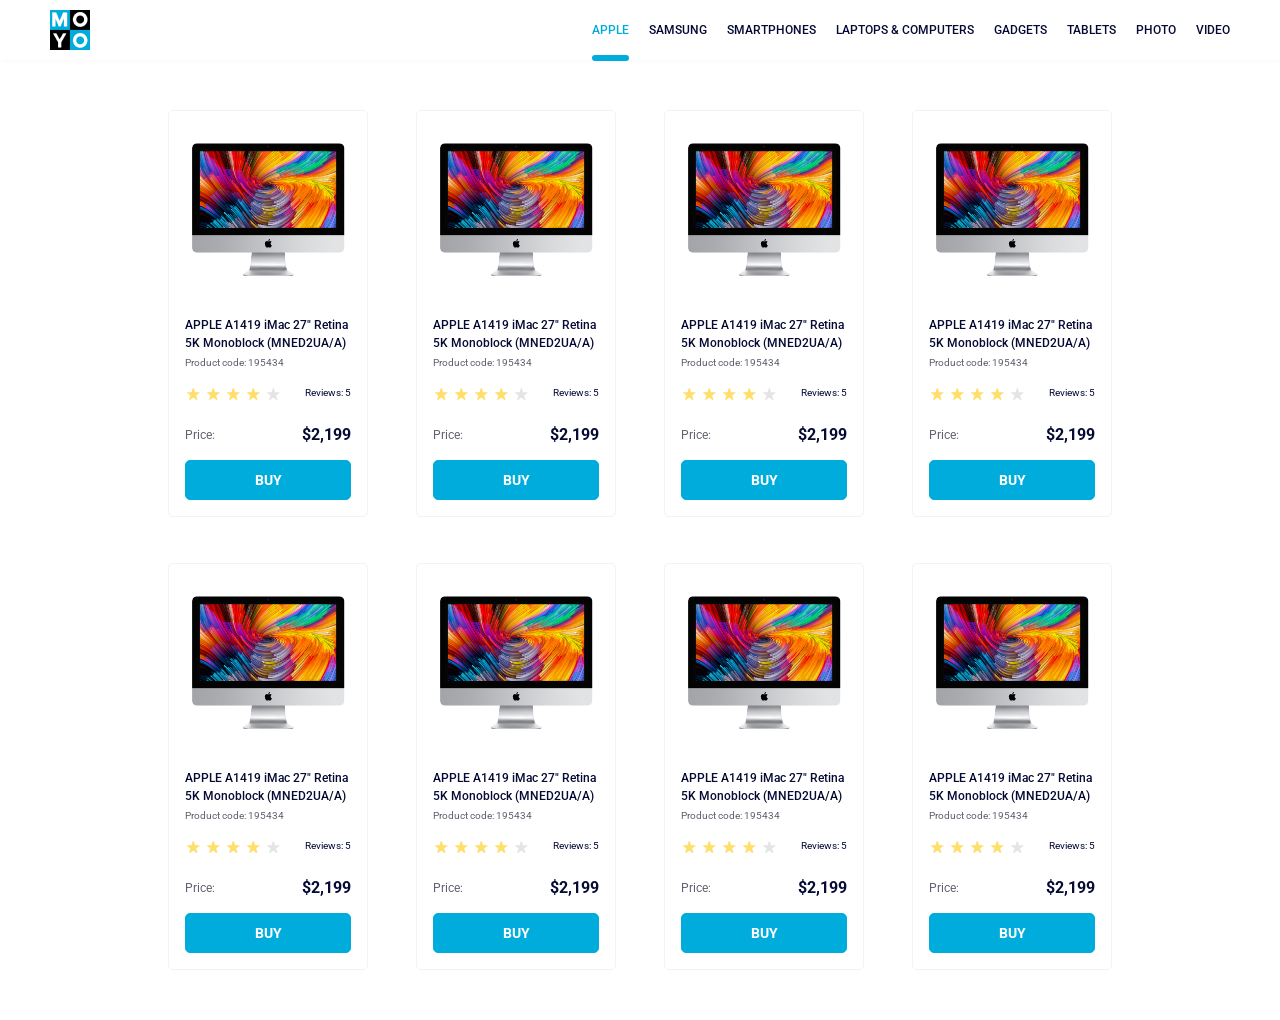
<file: index.html>
<!doctype html><html lang="en"><head><meta charset="utf-8"><meta name="viewport" content="width=device-width, initial-scale=1.0"><title>Catalog</title><link rel="preconnect" href="https://fonts.gstatic.com"><link href="https://fonts.googleapis.com/css2?family=Roboto:wght@400;500;700&display=swap" rel="stylesheet"><link rel="stylesheet" href="index.abd3d827.css"></head><body> <header class="header"> <a href="#" class="header__logo-link"> <img src="logo.eddae0ff.png" alt="Moyo header logo" class="header__logo"> </a> <nav class="nav"> <ul class="nav__list"> <li class="nav__item"> <a href="#" class="is-active nav__link"> Apple </a> </li> <li class="nav__item"> <a href="#" class="nav__link"> Samsung </a> </li> <li class="nav__item"> <a href="#" class="nav__link"> Smartphones </a> </li> <li class="nav__item"> <a href="#" class="nav__link" data-qa="nav-hover"> Laptops & Computers </a> </li> <li class="nav__item"> <a href="#" class="nav__link"> Gadgets </a> </li> <li class="nav__item"> <a href="#" class="nav__link"> Tablets </a> </li> <li class="nav__item"> <a href="#" class="nav__link"> Photo </a> </li> <li class="nav__item"> <a href="#" class="nav__link"> Video </a> </li> </ul> </nav> </header> <main> <div class="card-container"> <div class="card" data-qa="card"> <div class="card__image-wrapper"> <img class="card__image" src="imac.202c52ff.jpeg" alt="imac photo"> </div> <div class="card__info"> <div class="card__info-name"> APPLE A1419 iMac 27" Retina 5K Monoblock (MNED2UA/A) </div> <div class="card__info-code">Product code: 195434</div> </div> <div class="rating"> <div class="stars stars--4"> <div class="stars__star"></div> <div class="stars__star"></div> <div class="stars__star"></div> <div class="stars__star"></div> <div class="stars__star"></div> </div> <div class="rating__reviews">Reviews: 5</div> </div> <div class="price"> <div class="price__label">Price:</div> <div class="price__value">$2,199</div> </div> <div class="button-buy"> <a class="button-buy__link" href="#buy" data-qa="card-hover"> buy </a> </div> </div> <div class="card"> <div class="card__image-wrapper"> <img class="card__image" src="imac.202c52ff.jpeg" alt="imac photo"> </div> <div class="card__info"> <div class="card__info-name"> APPLE A1419 iMac 27" Retina 5K Monoblock (MNED2UA/A) </div> <div class="card__info-code">Product code: 195434</div> </div> <div class="rating"> <div class="stars stars--4"> <div class="stars__star"></div> <div class="stars__star"></div> <div class="stars__star"></div> <div class="stars__star"></div> <div class="stars__star"></div> </div> <div class="rating__reviews">Reviews: 5</div> </div> <div class="price"> <div class="price__label">Price:</div> <div class="price__value">$2,199</div> </div> <div class="button-buy"> <a class="button-buy__link" href="#buy"> buy </a> </div> </div> <div class="card"> <div class="card__image-wrapper"> <img class="card__image" src="imac.202c52ff.jpeg" alt="imac photo"> </div> <div class="card__info"> <div class="card__info-name"> APPLE A1419 iMac 27" Retina 5K Monoblock (MNED2UA/A) </div> <div class="card__info-code">Product code: 195434</div> </div> <div class="rating"> <div class="stars stars--4"> <div class="stars__star"></div> <div class="stars__star"></div> <div class="stars__star"></div> <div class="stars__star"></div> <div class="stars__star"></div> </div> <div class="rating__reviews">Reviews: 5</div> </div> <div class="price"> <div class="price__label">Price:</div> <div class="price__value">$2,199</div> </div> <div class="button-buy"> <a class="button-buy__link" href="#buy"> buy </a> </div> </div> <div class="card"> <div class="card__image-wrapper"> <img class="card__image" src="imac.202c52ff.jpeg" alt="imac photo"> </div> <div class="card__info"> <div class="card__info-name"> APPLE A1419 iMac 27" Retina 5K Monoblock (MNED2UA/A) </div> <div class="card__info-code">Product code: 195434</div> </div> <div class="rating"> <div class="stars stars--4"> <div class="stars__star"></div> <div class="stars__star"></div> <div class="stars__star"></div> <div class="stars__star"></div> <div class="stars__star"></div> </div> <div class="rating__reviews">Reviews: 5</div> </div> <div class="price"> <div class="price__label">Price:</div> <div class="price__value">$2,199</div> </div> <div class="button-buy"> <a class="button-buy__link" href="#buy"> buy </a> </div> </div> <div class="card"> <div class="card__image-wrapper"> <img class="card__image" src="imac.202c52ff.jpeg" alt="imac photo"> </div> <div class="card__info"> <div class="card__info-name"> APPLE A1419 iMac 27" Retina 5K Monoblock (MNED2UA/A) </div> <div class="card__info-code">Product code: 195434</div> </div> <div class="rating"> <div class="stars stars--4"> <div class="stars__star"></div> <div class="stars__star"></div> <div class="stars__star"></div> <div class="stars__star"></div> <div class="stars__star"></div> </div> <div class="rating__reviews">Reviews: 5</div> </div> <div class="price"> <div class="price__label">Price:</div> <div class="price__value">$2,199</div> </div> <div class="button-buy"> <a class="button-buy__link" href="#buy"> buy </a> </div> </div> <div class="card"> <div class="card__image-wrapper"> <img class="card__image" src="imac.202c52ff.jpeg" alt="imac photo"> </div> <div class="card__info"> <div class="card__info-name"> APPLE A1419 iMac 27" Retina 5K Monoblock (MNED2UA/A) </div> <div class="card__info-code">Product code: 195434</div> </div> <div class="rating"> <div class="stars stars--4"> <div class="stars__star"></div> <div class="stars__star"></div> <div class="stars__star"></div> <div class="stars__star"></div> <div class="stars__star"></div> </div> <div class="rating__reviews">Reviews: 5</div> </div> <div class="price"> <div class="price__label">Price:</div> <div class="price__value">$2,199</div> </div> <div class="button-buy"> <a class="button-buy__link" href="#buy"> buy </a> </div> </div> <div class="card"> <div class="card__image-wrapper"> <img class="card__image" src="imac.202c52ff.jpeg" alt="imac photo"> </div> <div class="card__info"> <div class="card__info-name"> APPLE A1419 iMac 27" Retina 5K Monoblock (MNED2UA/A) </div> <div class="card__info-code">Product code: 195434</div> </div> <div class="rating"> <div class="stars stars--4"> <div class="stars__star"></div> <div class="stars__star"></div> <div class="stars__star"></div> <div class="stars__star"></div> <div class="stars__star"></div> </div> <div class="rating__reviews">Reviews: 5</div> </div> <div class="price"> <div class="price__label">Price:</div> <div class="price__value">$2,199</div> </div> <div class="button-buy"> <a class="button-buy__link" href="#buy"> buy </a> </div> </div> <div class="card"> <div class="card__image-wrapper"> <img class="card__image" src="imac.202c52ff.jpeg" alt="imac photo"> </div> <div class="card__info"> <div class="card__info-name"> APPLE A1419 iMac 27" Retina 5K Monoblock (MNED2UA/A) </div> <div class="card__info-code">Product code: 195434</div> </div> <div class="rating"> <div class="stars stars--4"> <div class="stars__star"></div> <div class="stars__star"></div> <div class="stars__star"></div> <div class="stars__star"></div> <div class="stars__star"></div> </div> <div class="rating__reviews">Reviews: 5</div> </div> <div class="price"> <div class="price__label">Price:</div> <div class="price__value">$2,199</div> </div> <div class="button-buy"> <a class="button-buy__link" href="#buy"> buy </a> </div> </div> </div> </main> </body></html>
</file>
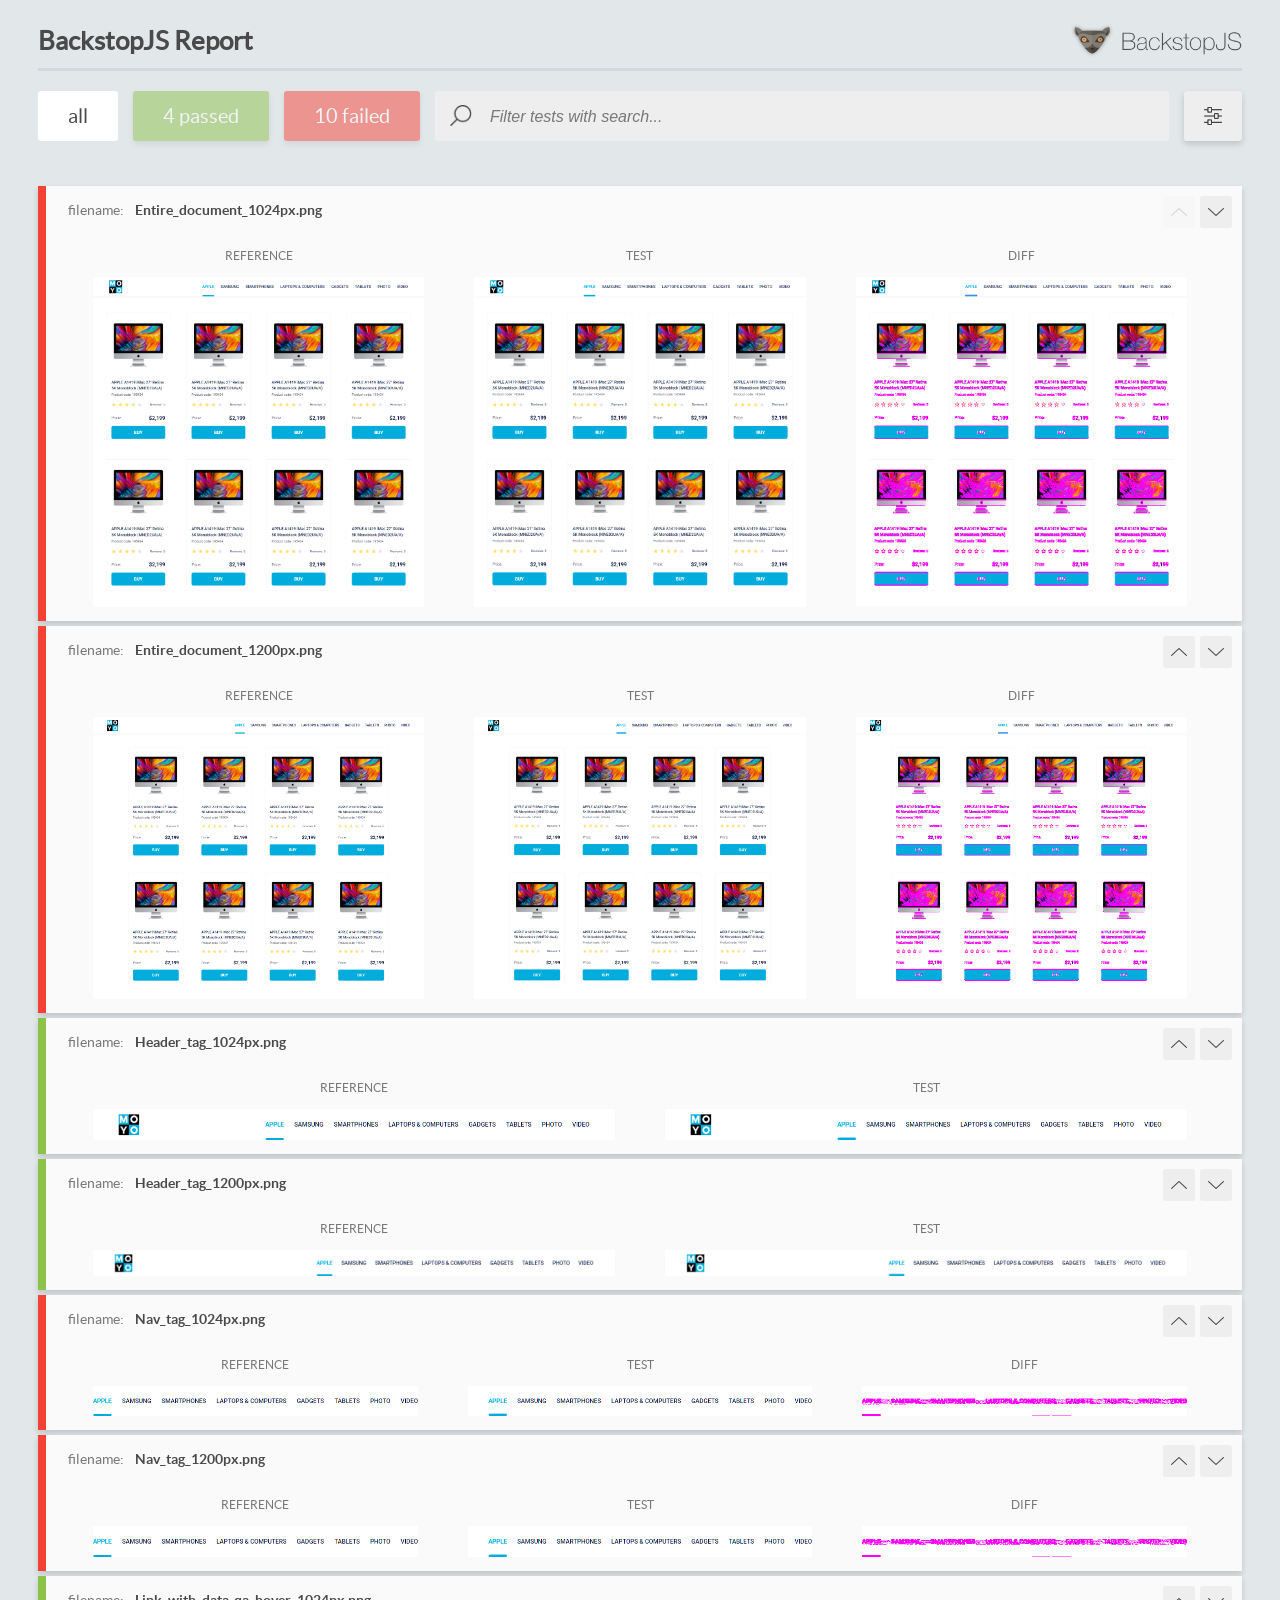
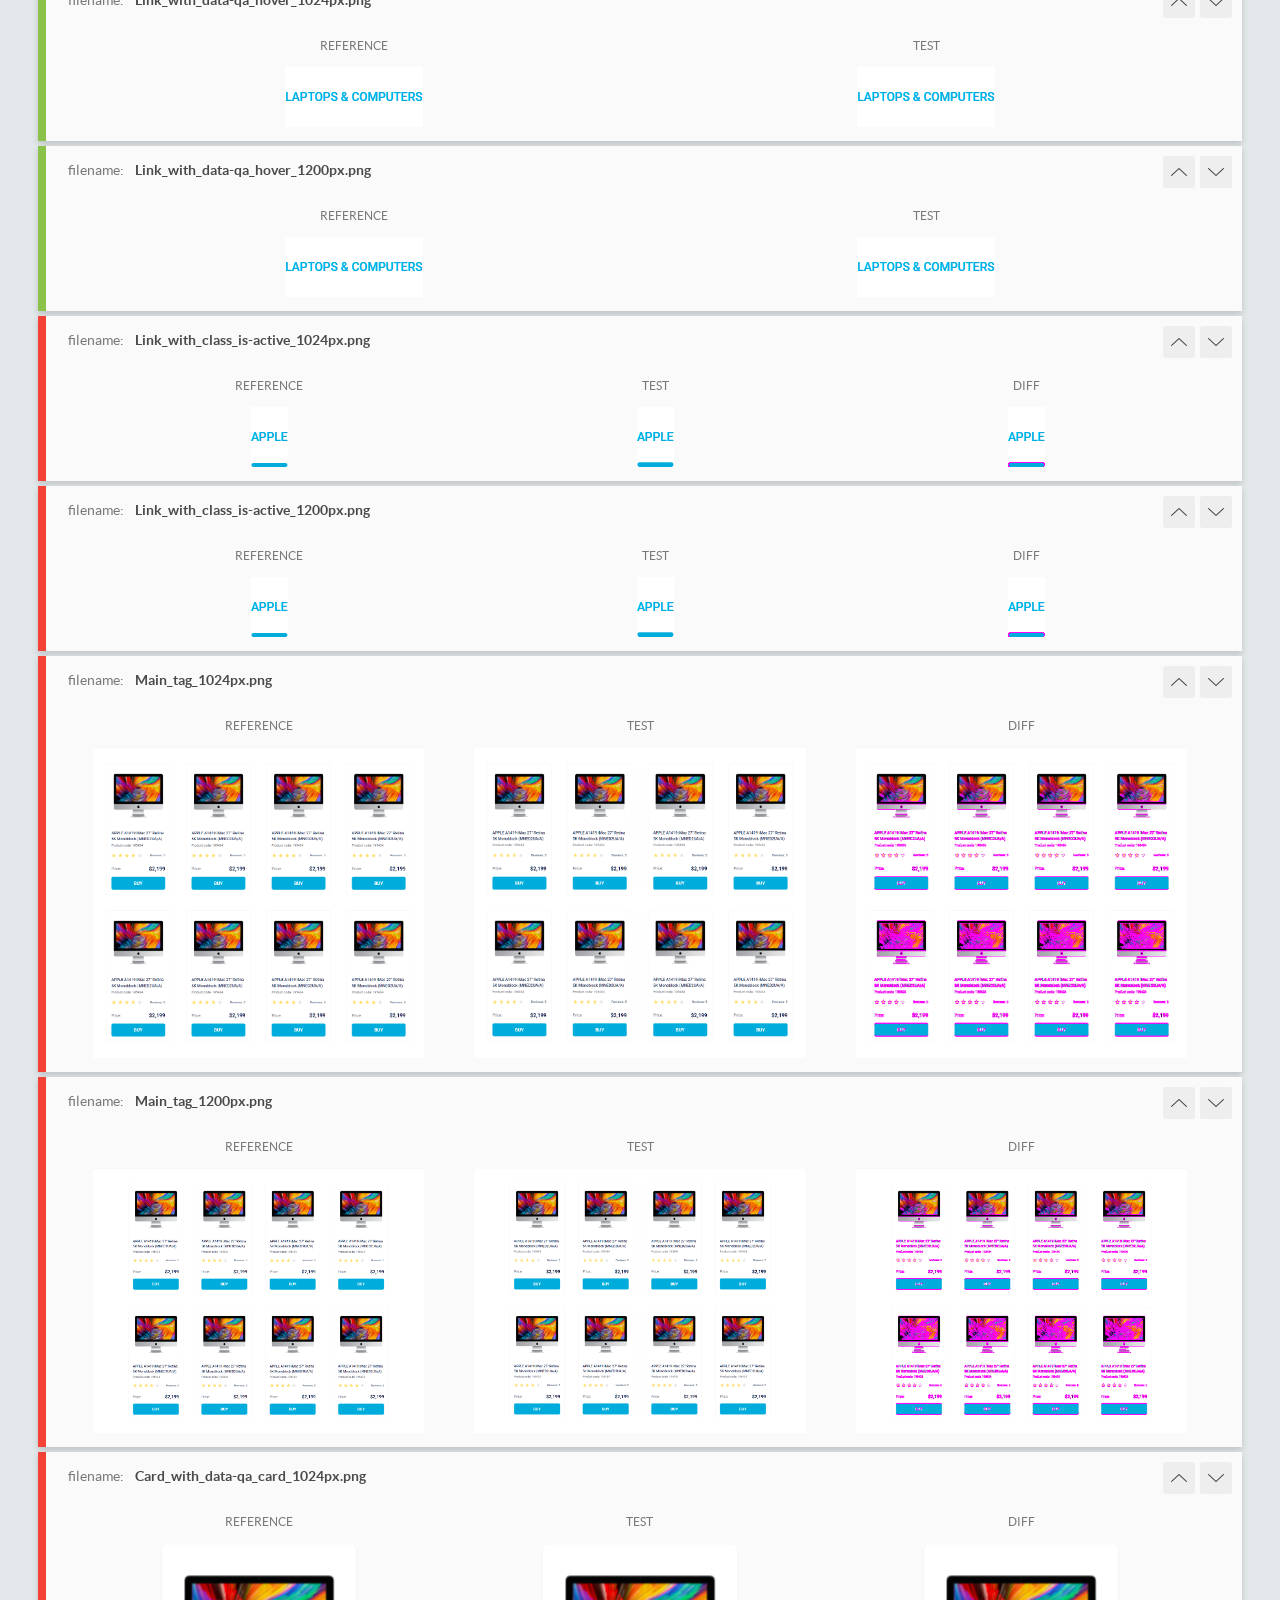
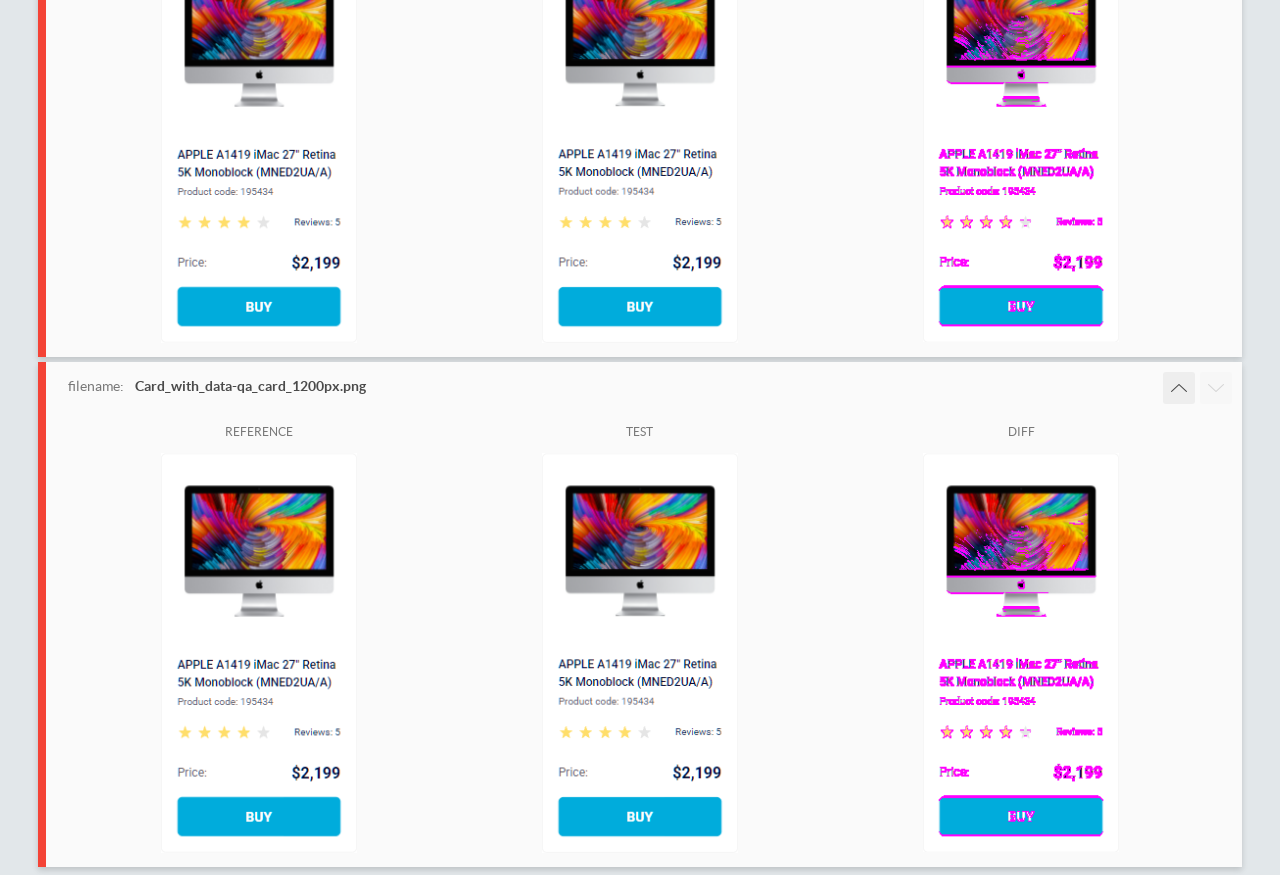
<file: report/html_report/index.html>
<!DOCTYPE html>
<html>
  <head>
    <meta charset="utf-8">
    <!-- Disable Cache -->
    <meta http-equiv="Cache-Control" content="no-cache, no-store, must-revalidate">
    <meta http-equiv="Pragma" content="no-cache">
    <meta http-equiv="Expires" content="0">

    <title>BackstopJS Report</title>

    <style>
      @font-face {
          font-family: 'latoregular';
          src: url('./assets/fonts/lato-regular-webfont.woff2') format('woff2'),
              url('./assets/fonts/lato-regular-webfont.woff') format('woff');
          font-weight: 400;
          font-style: normal;
      }
      @font-face {
          font-family: 'latobold';
          src: url('./assets/fonts/lato-bold-webfont.woff2') format('woff2'),
              url('./assets/fonts/lato-bold-webfont.woff') format('woff');
          font-weight: 700;
          font-style: normal;
      }

      .ReactModal__Body--open {
          overflow: hidden;
      }
      .ReactModal__Body--open .header {
        display: none;
      }

    </style>
  </head>
  <body style="background-color: #E2E7EA">
    <div id="root">

    </div>
    <script>
      function report (report) { // eslint-disable-line no-unused-vars
        window.tests = report;
      }
    </script>
    <script src="config.js"></script>
    <script src="index_bundle.js"></script>
  </body>
</html>
</file>
<file: index.abd3d827.css>
.header{background-color:#fff;flex-direction:row;justify-content:space-between;align-items:center;padding-inline:50px;display:flex;box-shadow:1px 0 5px #0000000d}.header__logo-link,.nav{display:flex}.nav__list{flex-direction:row;margin:0;list-style:none;display:flex}.nav__item{margin-right:20px;position:relative}.nav__item:last-child{margin-right:0}.nav__link{text-transform:uppercase;color:#060b35;height:60px;line-height:60px;text-decoration:none;transition:all .3s;display:block}.nav__link:hover,.nav__link:focus,.nav__link:active{color:#00acdc}.nav__link:active:after,.nav__link:focus:after{content:"";border:3px solid #00acdc;border-radius:8px;position:absolute;top:55px;left:0;right:0}.is-active{color:#00acdc}.is-active:after{content:"";border:3px solid #00acdc;border-radius:8px;position:absolute;top:55px;left:0;right:0}.stars{justify-content:space-between;width:96px;margin-bottom:0;padding-right:4px;display:flex}.stars__star{background-image:url(star.822d561e.svg);background-position:50%;background-repeat:no-repeat;width:16px;height:16px}.stars--1 .stars__star:nth-child(-n+1),.stars--2 .stars__star:nth-child(-n+2),.stars--3 .stars__star:nth-child(-n+3),.stars--4 .stars__star:nth-child(-n+4),.stars--5 .stars__star:nth-child(-n+5){background-image:url(star-active.edda4c43.svg);background-position:50%;background-repeat:no-repeat}.card{box-sizing:border-box;background:#fff;border:1px solid #f3f3f3;border-radius:5px;width:200px;height:auto;padding-block:32px 16px;padding-inline:16px;transition:all .3s}.card__image-wrapper{margin-bottom:40px}.card__image{width:160px;height:auto;margin-inline:auto;display:block}.card__info{flex-flow:column wrap;gap:4px;margin-bottom:16px;display:flex}.card__info-name{align-content:center;height:36px;line-height:18px;transition:all .3s}.card__info-code{color:#616070;align-content:center;height:14px;font-size:10px;font-weight:400;line-height:14px}.card:hover{transform:scale(1.2)}.card:hover .card__info-name{color:#34568b}.rating{justify-content:space-between;height:16px;margin-bottom:24px;display:flex}.rating__reviews{text-align:right;height:14px;font-size:10px;font-weight:400;line-height:14px}.price{justify-content:space-between;height:18px;margin-bottom:16px;display:flex}.price__label{color:#616070;align-content:center;font-weight:400;line-height:18px}.price__value{color:#060b35;align-content:center;font-size:16px;font-weight:700;line-height:18px}.button-buy{justify-content:center;display:flex}.button-buy__link{text-align:center;text-transform:uppercase;color:#fff;box-sizing:border-box;background-color:#00acdc;border:1px solid #00acdc;border-radius:5px;align-content:center;width:166px;height:40px;font-size:14px;font-weight:700;line-height:16px;text-decoration:none;transition:all .3s;display:block}.button-buy__link:hover{color:#00acdc;background-color:#fff}.card-container{justify-content:center;gap:46px 48px;padding:50px 40px;display:grid}@media (width>=0){.card-container{grid-template-columns:repeat(1,200px)}}@media (width>=488px){.card-container{grid-template-columns:repeat(2,200px)}}@media (width>=768px){.card-container{grid-template-columns:repeat(3,200px)}}@media (width>=1024px){.card-container{grid-template-columns:repeat(4,200px)}}html{color:#060b35;background-color:#fff;font-family:Roboto,sans-serif;font-size:12px;font-weight:500}body{margin:0;padding:0}
/*# sourceMappingURL=index.abd3d827.css.map */
</file>
